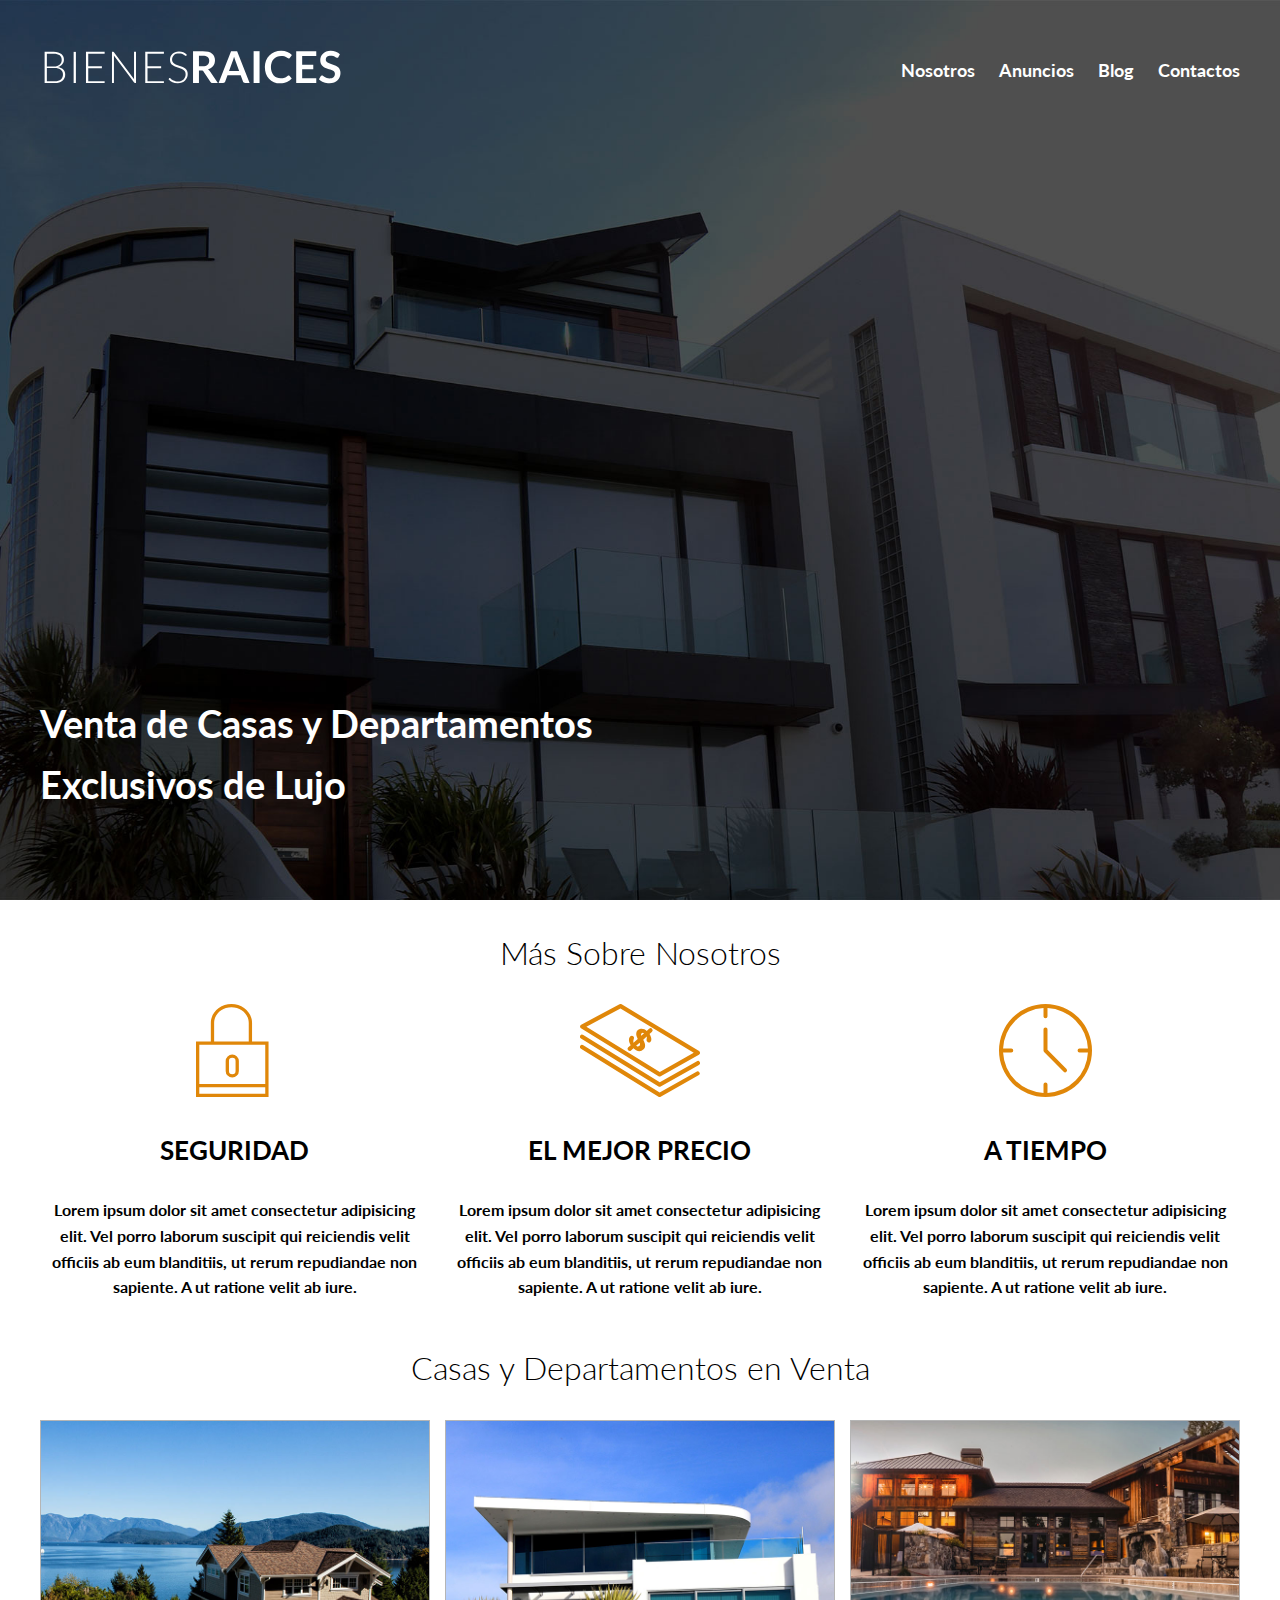
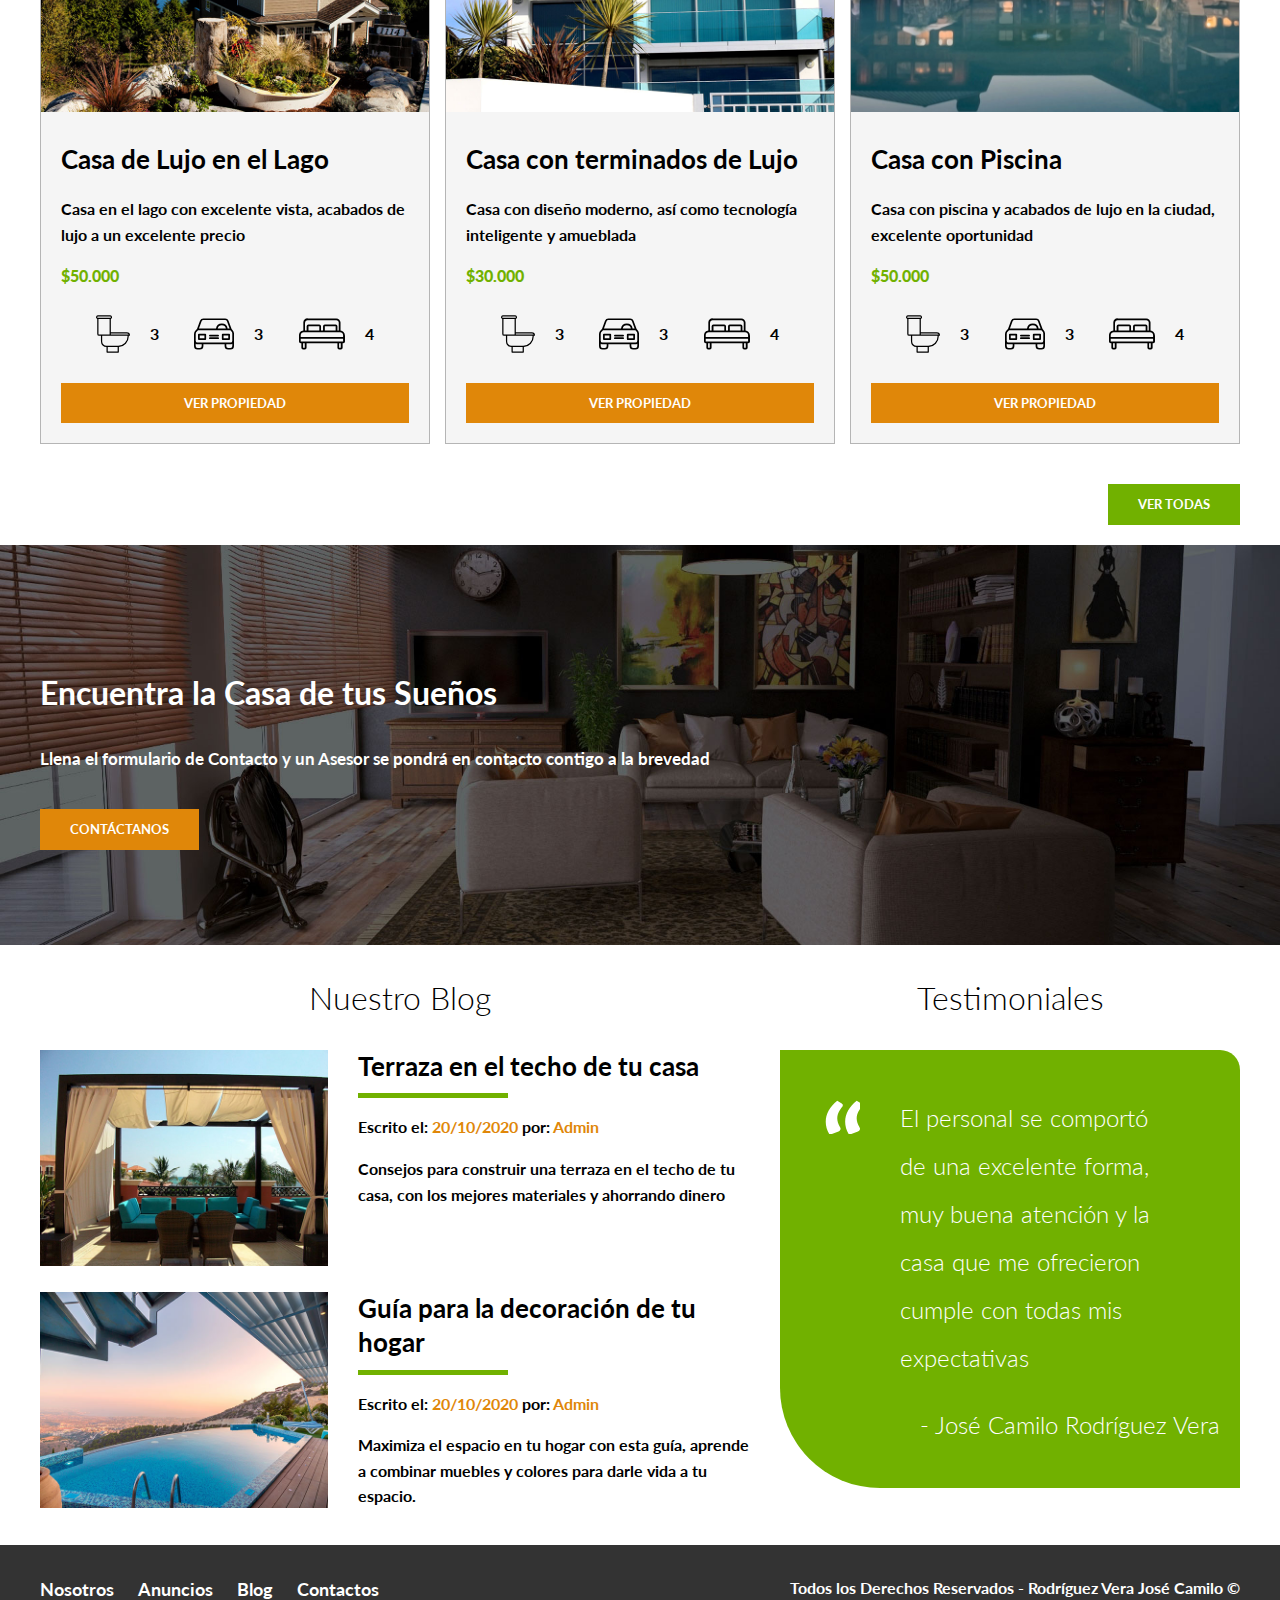
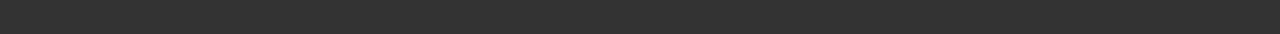
<file: index.html>
<!DOCTYPE html>
<html lang='es'>
<head>
    <meta charset='UTF-8'>
    <meta name='viewport' content='width=device-width, initial-scale=1.0'>
    <meta http-equiv='X-UA-Compatible' content='ie=edge'>
    <meta name='description' content=''>
    <title>Bienes Raices</title>
    <link href="https://fonts.googleapis.com/css2?family=Lato:wght@300;400;700;900&display=swap" rel="stylesheet">
    <link rel='stylesheet' href='./css/normalize.css'>
    <link rel='stylesheet' href='./css/styles.css'>
    <link rel='shortcut icon' href='' type='image/x-icon'>
</head>
<body>

    <header class="site-header inicio">
        <div class="contenedor contenido-header">
            <div class="barra">
                <a href="index.html"><img src="img/logo.svg" alt="Logotipo de Bienes Raices"></a>

                <nav class="navegacion">
                    <a href="nosotros.html">Nosotros</a>
                    <a href="anuncios.html">Anuncios</a>
                    <a href="blog.html">Blog</a>
                    <a href="contactos.html">Contactos</a>
                </nav>
            </div>
            <h1>Venta de Casas y Departamentos Exclusivos de Lujo</h1>
        </div>
    </header>

    <section class="contenedor seccion">
        <h2 class="fw-300 centrar-texto">Más Sobre Nosotros</h2>

        <div class="iconos-nosotros">
            <div class="iconos centrar-texto">
                <img src="img/icono1.svg" alt="Icono de Seguridad">
                <h3>Seguridad</h3>
                <p>Lorem ipsum dolor sit amet consectetur adipisicing elit. Vel porro laborum suscipit qui reiciendis velit officiis ab eum blanditiis, ut rerum repudiandae non sapiente. A ut ratione velit ab iure.</p>
            </div>

            <div class="iconos centrar-texto">
                <img src="img/icono2.svg" alt="Icono de Mejor Precio">
                <h3>El Mejor Precio</h3>
                <p>Lorem ipsum dolor sit amet consectetur adipisicing elit. Vel porro laborum suscipit qui reiciendis velit officiis ab eum blanditiis, ut rerum repudiandae non sapiente. A ut ratione velit ab iure.</p>
            </div>

            <div class="iconos centrar-texto">
                <img src="img/icono3.svg" alt="Icono de a Tiempo">
                <h3>A Tiempo</h3>
                <p>Lorem ipsum dolor sit amet consectetur adipisicing elit. Vel porro laborum suscipit qui reiciendis velit officiis ab eum blanditiis, ut rerum repudiandae non sapiente. A ut ratione velit ab iure.</p>
            </div>
        </div>
    </section>

    <main class="contenedor seccion">
        <h2 class="fw-300 centrar-texto">Casas y Departamentos en Venta</h2>

        <div class="contenedor-anuncio">
            <div class="anuncio">
                <img src="img/anuncio1.jpg" alt="Casa de Lujo en el Lago">
                <div class="contenido-anuncio">
                    <h3>Casa de Lujo en el Lago</h3>
                    <p>Casa en el lago con excelente vista, acabados de lujo a un excelente precio</p>
                    <p class="precio">$50.000</p>

                    <ul class="iconos-caraceristicas">
                        <li>
                            <img src="img/icono_wc.svg" alt="Icono de baño">
                            <p>3</p>
                        </li>
                        <li>
                            <img src="img/icono_estacionamiento.svg" alt="Icono de estacionamiento">
                            <p>3</p>
                        </li>
                        <li><img src="img/icono_dormitorio.svg" alt="Icono de dormitorio">
                            <p>4</p>
                        </li>
                    </ul>

                    <a href="#" class="boton boton-naranja btn-block">Ver Propiedad</a>
                </div>
            </div>

            <div class="anuncio">
                <img src="img/anuncio2.jpg" alt="Casa de Lujo">
                <div class="contenido-anuncio">
                    <h3>Casa con terminados de Lujo</h3>
                    <p>Casa con diseño moderno, así como tecnología inteligente y amueblada</p>
                    <p class="precio">$30.000</p>

                    <ul class="iconos-caraceristicas">
                        <li>
                            <img src="img/icono_wc.svg" alt="Icono de baño">
                            <p>3</p>
                        </li>
                        <li>
                            <img src="img/icono_estacionamiento.svg" alt="Icono de estacionamiento">
                            <p>3</p>
                        </li>
                        <li><img src="img/icono_dormitorio.svg" alt="Icono de dormitorio">
                            <p>4</p>
                        </li>
                    </ul>

                    <a href="#" class="boton boton-naranja btn-block">Ver Propiedad</a>
                </div>
            </div>

            <div class="anuncio">
                <img src="img/anuncio3.jpg" alt="Casa con Piscina">
                <div class="contenido-anuncio">
                    <h3>Casa con Piscina</h3>
                    <p>Casa con piscina y acabados de lujo en la ciudad, excelente oportunidad</p>
                    <p class="precio">$50.000</p>

                    <ul class="iconos-caraceristicas">
                        <li>
                            <img src="img/icono_wc.svg" alt="Icono de baño">
                            <p>3</p>
                        </li>
                        <li>
                            <img src="img/icono_estacionamiento.svg" alt="Icono de estacionamiento">
                            <p>3</p>
                        </li>
                        <li><img src="img/icono_dormitorio.svg" alt="Icono de dormitorio">
                            <p>4</p>
                        </li>
                    </ul>

                    <a href="#" class="boton boton-naranja btn-block">Ver Propiedad</a>
                </div>
            </div>
        </div>
        <div class="ver-todas">
            <a href="anuncios.html" class="boton boton-verde">Ver Todas</a>
        </div>
    </main>

    <section class="imagen-contacto">
        <div class="contenedor contenido-contacto">
            <h2>Encuentra la Casa de tus Sueños</h2>
            <p>Llena el formulario de Contacto y un Asesor se pondrá en contacto contigo a la brevedad</p>
            <a href="contactos.html" class="boton boton-naranja">Contáctanos</a>
        </div>
    </section>

    <div class="contenedor seccion-inferior">
        <section class="blog">
            <h2 class="fw-300 centrar-texto">Nuestro Blog</h2>

            <article class="texto-entrada">
                <div class="imagen-entrada">
                    <img src="img/blog1.jpg" alt="Imagen para un blog">
                </div>
                <div class="contenido-entrada">
                    <a href="entrada.html">
                        <h3>Terraza en el techo de tu casa</h3>
                    </a>
                    <p>Escrito el: <span>20/10/2020</span> por: <span>Admin</span></p>
                    <p>Consejos para construir una terraza en el techo de tu casa, con los mejores materiales y ahorrando dinero</p>
                </div>
            </article>

            <article class="texto-entrada">
                <div class="imagen-entrada">
                    <img src="img/blog2.jpg" alt="Imagen paa un blog">
                </div>
                <div class="contenido-entrada">
                    <a href="entrada.html">
                        <h3>Guía para la decoración de tu hogar</h3>
                    </a>
                    <p>Escrito el: <span>20/10/2020</span> por: <span>Admin</span></p>
                    <p>Maximiza el espacio en tu hogar con esta guía, aprende a combinar muebles y colores para darle vida a tu espacio.</p>
                </div>
            </article>
        </section>

        <section class="testimoniales">
            <h2 class="fw-300 centrar-texto">Testimoniales</h2>
                <div class="testimonial">
                    <blockquote>
                        El personal se comportó de una excelente forma, muy buena atención y la casa que me ofrecieron cumple con todas mis expectativas
                    </blockquote>
                    <p>- José Camilo Rodríguez Vera</p>
                </div>
        </section>
    </div>

    <footer class="site-footer">
        <div class="contenedor contenido-footer">
            <nav class="navegacion">
                <a href="nosotros.html">Nosotros</a>
                <a href="anuncios.html">Anuncios</a>
                <a href="blog.html">Blog</a>
                <a href="contactos.html">Contactos</a>
            </nav>
            <p class="copyright">Todos los Derechos Reservados  -  Rodríguez Vera José Camilo &copy;</p>
        </div>
    </footer>
</body>
</html>
</file>
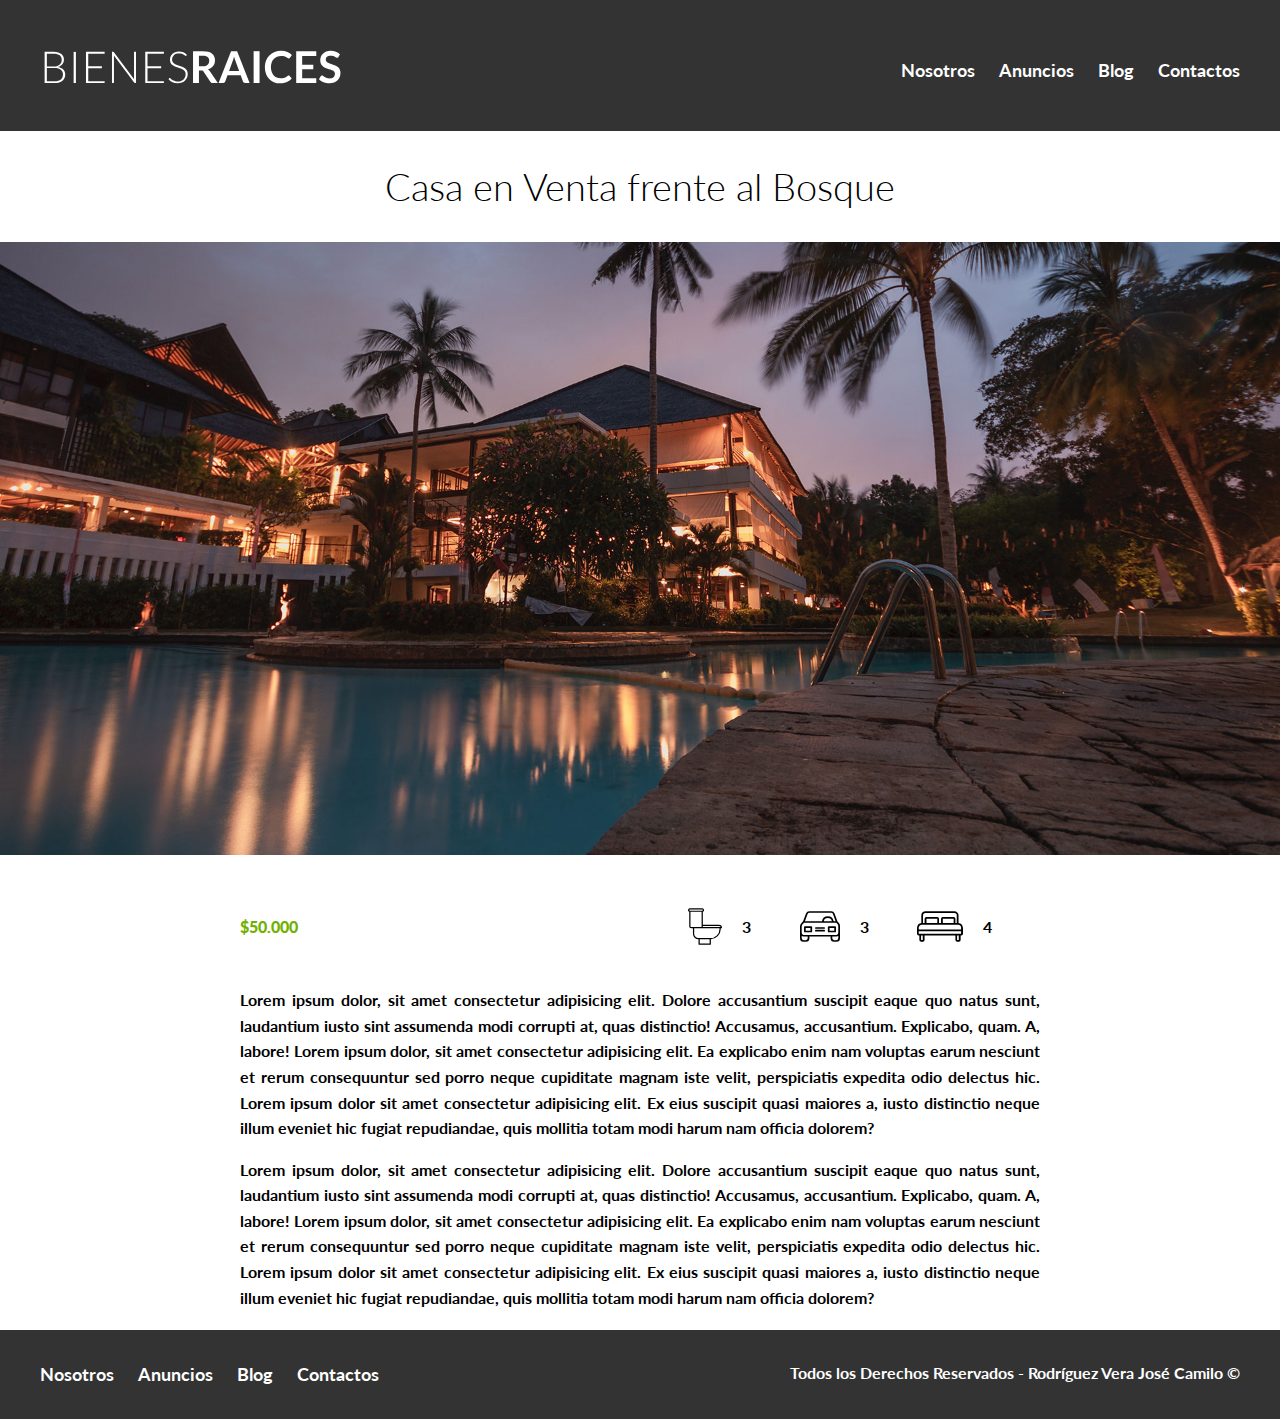
<file: anuncio.html>
<!DOCTYPE html>
<html lang='es'>
<head>
    <meta charset='UTF-8'>
    <meta name='viewport' content='width=device-width, initial-scale=1.0'>
    <meta http-equiv='X-UA-Compatible' content='ie=edge'>
    <meta name='description' content=''>
    <title>Bienes Raices</title>
    <link href="https://fonts.googleapis.com/css2?family=Lato:wght@300;400;700;900&display=swap" rel="stylesheet">
    <link rel='stylesheet' href='./css/normalize.css'>
    <link rel='stylesheet' href='./css/styles.css'>
    <link rel='shortcut icon' href='' type='image/x-icon'>
</head>
<body>

    <header class="site-header">
        <div class="contenedor contenido-header">
            <div class="barra">
                <a href="index.html"><img src="img/logo.svg" alt="Logotipo de Bienes Raices"></a>

                <nav class="navegacion">
                    <a href="nosotros.html">Nosotros</a>
                    <a href="anuncios.html">Anuncios</a>
                    <a href="blog.html">Blog</a>
                    <a href="contactos.html">Contactos</a>
                </nav>
            </div>

        </div>
    </header>

    <h1 class="fw-300 centrar-texto">Casa en Venta frente al Bosque</h1>
    <img src="img/destacada.jpg" alt="Imagen de anuncio">

    <main class="contenedor seccion contenido-centrado">
        <div class="resumen-producto">
            <p class="precio">$50.000</p>
            <ul class="iconos-caraceristicas">
                <li>
                    <img src="img/icono_wc.svg" alt="Icono de baño">
                    <p>3</p>
                </li>
                <li>
                    <img src="img/icono_estacionamiento.svg" alt="Icono de estacionamiento">
                    <p>3</p>
                </li>
                <li>
                    <img src="img/icono_dormitorio.svg" alt="Icono de dormitorio">
                    <p>4</p>
                </li>
            </ul>
        </div>
        <p>
            Lorem ipsum dolor, sit amet consectetur adipisicing elit. Dolore accusantium suscipit eaque quo natus sunt, laudantium iusto sint assumenda modi corrupti at, quas distinctio! Accusamus, accusantium. Explicabo, quam. A, labore! Lorem ipsum dolor, sit amet consectetur adipisicing elit. Ea explicabo enim nam voluptas earum nesciunt et rerum consequuntur sed porro neque cupiditate magnam iste velit, perspiciatis expedita odio delectus hic. Lorem ipsum dolor sit amet consectetur adipisicing elit. Ex eius suscipit quasi maiores a, iusto distinctio neque illum eveniet hic fugiat repudiandae, quis mollitia totam modi harum nam officia dolorem?
        </p>
        <p>
            Lorem ipsum dolor, sit amet consectetur adipisicing elit. Dolore accusantium suscipit eaque quo natus sunt, laudantium iusto sint assumenda modi corrupti at, quas distinctio! Accusamus, accusantium. Explicabo, quam. A, labore! Lorem ipsum dolor, sit amet consectetur adipisicing elit. Ea explicabo enim nam voluptas earum nesciunt et rerum consequuntur sed porro neque cupiditate magnam iste velit, perspiciatis expedita odio delectus hic. Lorem ipsum dolor sit amet consectetur adipisicing elit. Ex eius suscipit quasi maiores a, iusto distinctio neque illum eveniet hic fugiat repudiandae, quis mollitia totam modi harum nam officia dolorem?
        </p>
    </main>

    <footer class="site-footer">
        <div class="contenedor contenido-footer">
            <nav class="navegacion">
                <a href="nosotros.html">Nosotros</a>
                <a href="anuncios.html">Anuncios</a>
                <a href="blog.html">Blog</a>
                <a href="contactos.html">Contactos</a>
            </nav>
            <p class="copyright">Todos los Derechos Reservados  -  Rodríguez Vera José Camilo &copy;</p>
        </div>
    </footer>
</body>
</html>
</file>
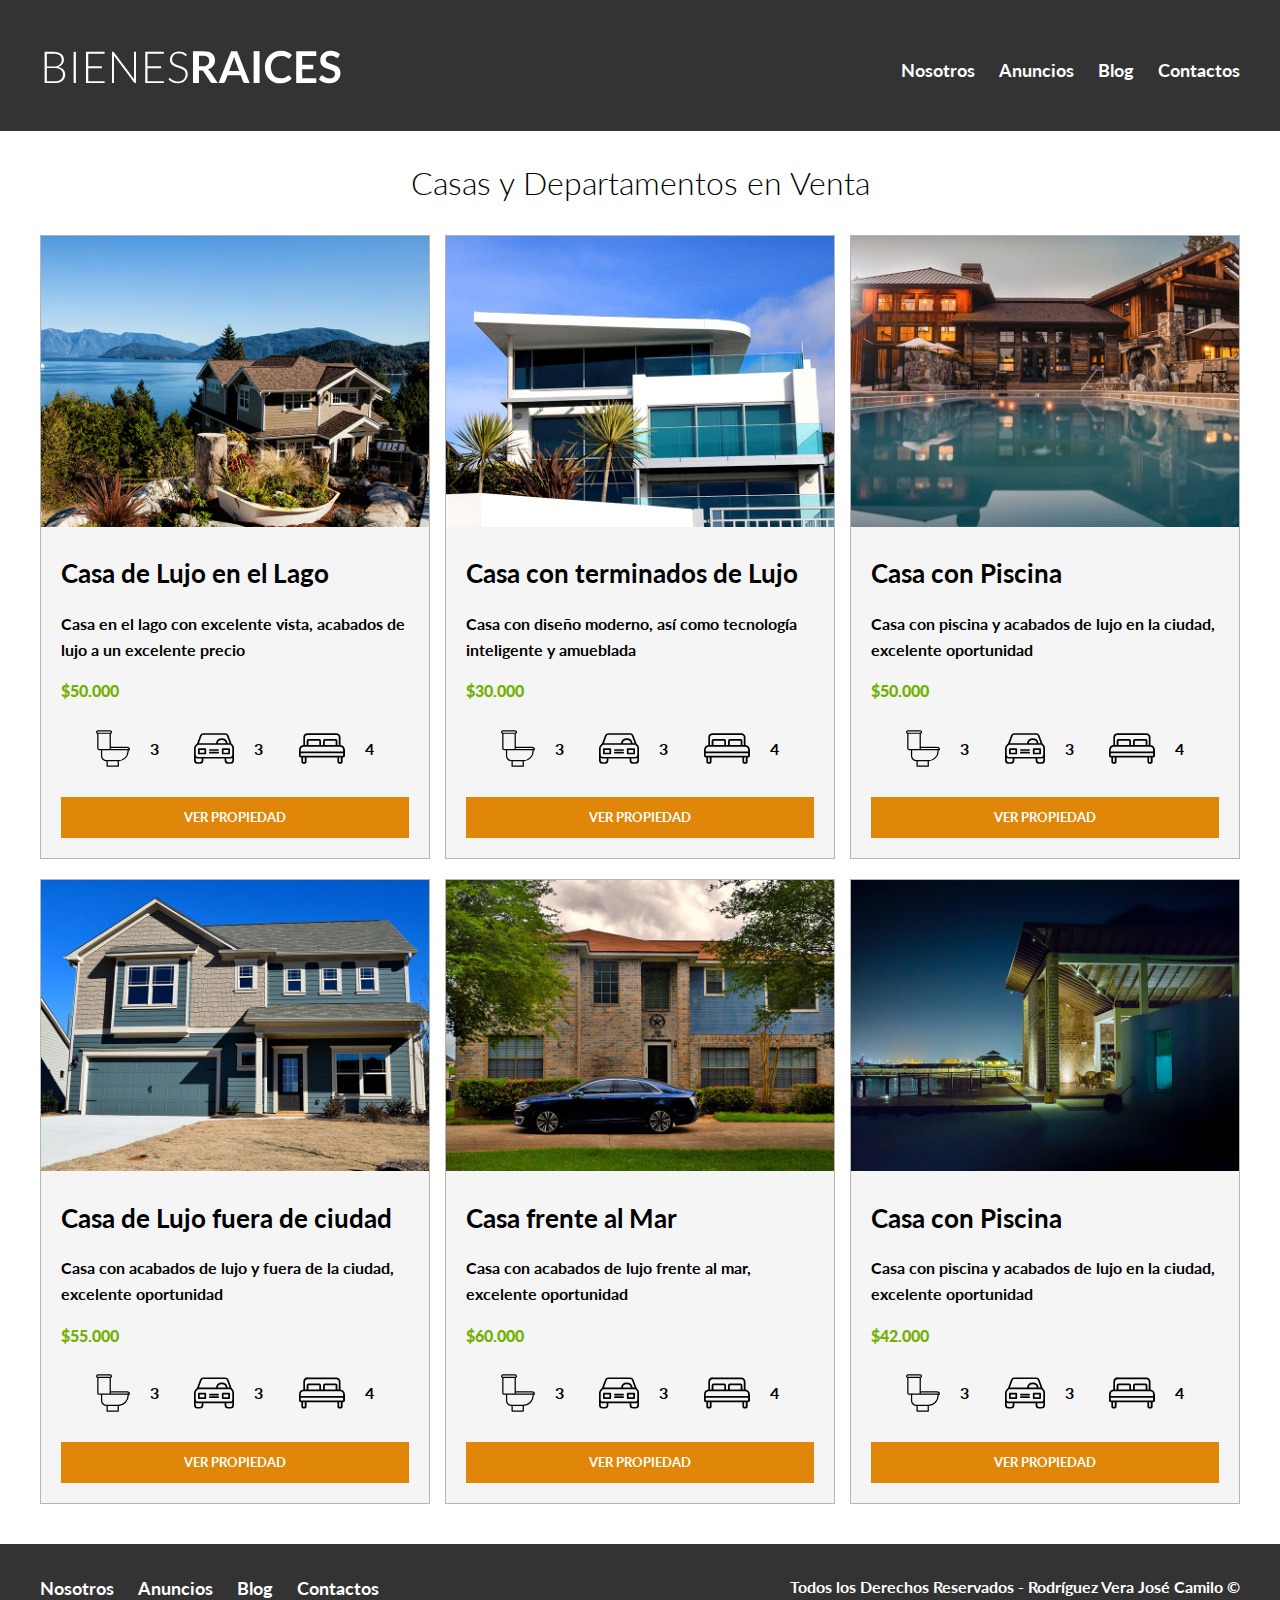
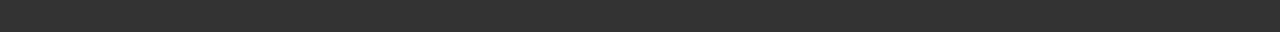
<file: anuncios.html>
<!DOCTYPE html>
<html lang='es'>
<head>
    <meta charset='UTF-8'>
    <meta name='viewport' content='width=device-width, initial-scale=1.0'>
    <meta http-equiv='X-UA-Compatible' content='ie=edge'>
    <meta name='description' content=''>
    <title>Bienes Raices</title>
    <link href="https://fonts.googleapis.com/css2?family=Lato:wght@300;400;700;900&display=swap" rel="stylesheet">
    <link rel='stylesheet' href='./css/normalize.css'>
    <link rel='stylesheet' href='./css/styles.css'>
    <link rel='shortcut icon' href='' type='image/x-icon'>
</head>
<body>

    <header class="site-header">
        <div class="contenedor contenido-header">
            <div class="barra">
                <a href="index.html"><img src="img/logo.svg" alt="Logotipo de Bienes Raices"></a>

                <nav class="navegacion">
                    <a href="nosotros.html">Nosotros</a>
                    <a href="anuncios.html">Anuncios</a>
                    <a href="blog.html">Blog</a>
                    <a href="contactos.html">Contactos</a>
                </nav>
            </div>

        </div>
    </header>

    <main class="contenedor seccion">
        <h2 class="fw-300 centrar-texto">Casas y Departamentos en Venta</h2>

        <div class="contenedor-anuncio">
            <div class="anuncio">
                <img src="img/anuncio1.jpg" alt="Casa de Lujo en el Lago">
                <div class="contenido-anuncio">
                    <h3>Casa de Lujo en el Lago</h3>
                    <p>Casa en el lago con excelente vista, acabados de lujo a un excelente precio</p>
                    <p class="precio">$50.000</p>

                    <ul class="iconos-caraceristicas">
                        <li>
                            <img src="img/icono_wc.svg" alt="Icono de baño">
                            <p>3</p>
                        </li>
                        <li>
                            <img src="img/icono_estacionamiento.svg" alt="Icono de estacionamiento">
                            <p>3</p>
                        </li>
                        <li><img src="img/icono_dormitorio.svg" alt="Icono de dormitorio">
                            <p>4</p>
                        </li>
                    </ul>

                    <a href="anuncio.html" class="boton boton-naranja btn-block">Ver Propiedad</a>
                </div>
            </div>

            <div class="anuncio">
                <img src="img/anuncio2.jpg" alt="Casa de Lujo">
                <div class="contenido-anuncio">
                    <h3>Casa con terminados de Lujo</h3>
                    <p>Casa con diseño moderno, así como tecnología inteligente y amueblada</p>
                    <p class="precio">$30.000</p>

                    <ul class="iconos-caraceristicas">
                        <li>
                            <img src="img/icono_wc.svg" alt="Icono de baño">
                            <p>3</p>
                        </li>
                        <li>
                            <img src="img/icono_estacionamiento.svg" alt="Icono de estacionamiento">
                            <p>3</p>
                        </li>
                        <li><img src="img/icono_dormitorio.svg" alt="Icono de dormitorio">
                            <p>4</p>
                        </li>
                    </ul>

                    <a href="anuncio.html" class="boton boton-naranja btn-block">Ver Propiedad</a>
                </div>
            </div>

            <div class="anuncio">
                <img src="img/anuncio3.jpg" alt="Casa con Piscina">
                <div class="contenido-anuncio">
                    <h3>Casa con Piscina</h3>
                    <p>Casa con piscina y acabados de lujo en la ciudad, excelente oportunidad</p>
                    <p class="precio">$50.000</p>

                    <ul class="iconos-caraceristicas">
                        <li>
                            <img src="img/icono_wc.svg" alt="Icono de baño">
                            <p>3</p>
                        </li>
                        <li>
                            <img src="img/icono_estacionamiento.svg" alt="Icono de estacionamiento">
                            <p>3</p>
                        </li>
                        <li><img src="img/icono_dormitorio.svg" alt="Icono de dormitorio">
                            <p>4</p>
                        </li>
                    </ul>

                    <a href="anuncio.html" class="boton boton-naranja btn-block">Ver Propiedad</a>
                </div>
            </div>

            <div class="anuncio">
                <img src="img/anuncio4.jpg" alt="Casa de Lujo">
                <div class="contenido-anuncio">
                    <h3>Casa de Lujo fuera de ciudad</h3>
                    <p>Casa con acabados de lujo y fuera de la ciudad, excelente oportunidad</p>
                    <p class="precio">$55.000</p>

                    <ul class="iconos-caraceristicas">
                        <li>
                            <img src="img/icono_wc.svg" alt="Icono de baño">
                            <p>3</p>
                        </li>
                        <li>
                            <img src="img/icono_estacionamiento.svg" alt="Icono de estacionamiento">
                            <p>3</p>
                        </li>
                        <li><img src="img/icono_dormitorio.svg" alt="Icono de dormitorio">
                            <p>4</p>
                        </li>
                    </ul>

                    <a href="anuncio.html" class="boton boton-naranja btn-block">Ver Propiedad</a>
                </div>
            </div>

            <div class="anuncio">
                <img src="img/anuncio5.jpg" alt="Casa frente al mar">
                <div class="contenido-anuncio">
                    <h3>Casa frente al Mar</h3>
                    <p>Casa con acabados de lujo frente al mar, excelente oportunidad</p>
                    <p class="precio">$60.000</p>

                    <ul class="iconos-caraceristicas">
                        <li>
                            <img src="img/icono_wc.svg" alt="Icono de baño">
                            <p>3</p>
                        </li>
                        <li>
                            <img src="img/icono_estacionamiento.svg" alt="Icono de estacionamiento">
                            <p>3</p>
                        </li>
                        <li><img src="img/icono_dormitorio.svg" alt="Icono de dormitorio">
                            <p>4</p>
                        </li>
                    </ul>

                    <a href="anuncio.html" class="boton boton-naranja btn-block">Ver Propiedad</a>
                </div>
            </div>

            <div class="anuncio">
                <img src="img/anuncio6.jpg" alt="Casa con Piscina">
                <div class="contenido-anuncio">
                    <h3>Casa con Piscina</h3>
                    <p>Casa con piscina y acabados de lujo en la ciudad, excelente oportunidad</p>
                    <p class="precio">$42.000</p>

                    <ul class="iconos-caraceristicas">
                        <li>
                            <img src="img/icono_wc.svg" alt="Icono de baño">
                            <p>3</p>
                        </li>
                        <li>
                            <img src="img/icono_estacionamiento.svg" alt="Icono de estacionamiento">
                            <p>3</p>
                        </li>
                        <li><img src="img/icono_dormitorio.svg" alt="Icono de dormitorio">
                            <p>4</p>
                        </li>
                    </ul>

                    <a href="anuncio.html" class="boton boton-naranja btn-block">Ver Propiedad</a>
                </div>
            </div>
        </div>
    </main>

    <footer class="site-footer">
        <div class="contenedor contenido-footer">
            <nav class="navegacion">
                <a href="nosotros.html">Nosotros</a>
                <a href="anuncios.html">Anuncios</a>
                <a href="blog.html">Blog</a>
                <a href="contactos.html">Contactos</a>
            </nav>
            <p class="copyright">Todos los Derechos Reservados  -  Rodríguez Vera José Camilo &copy;</p>
        </div>
    </footer>
</body>
</html>
</file>
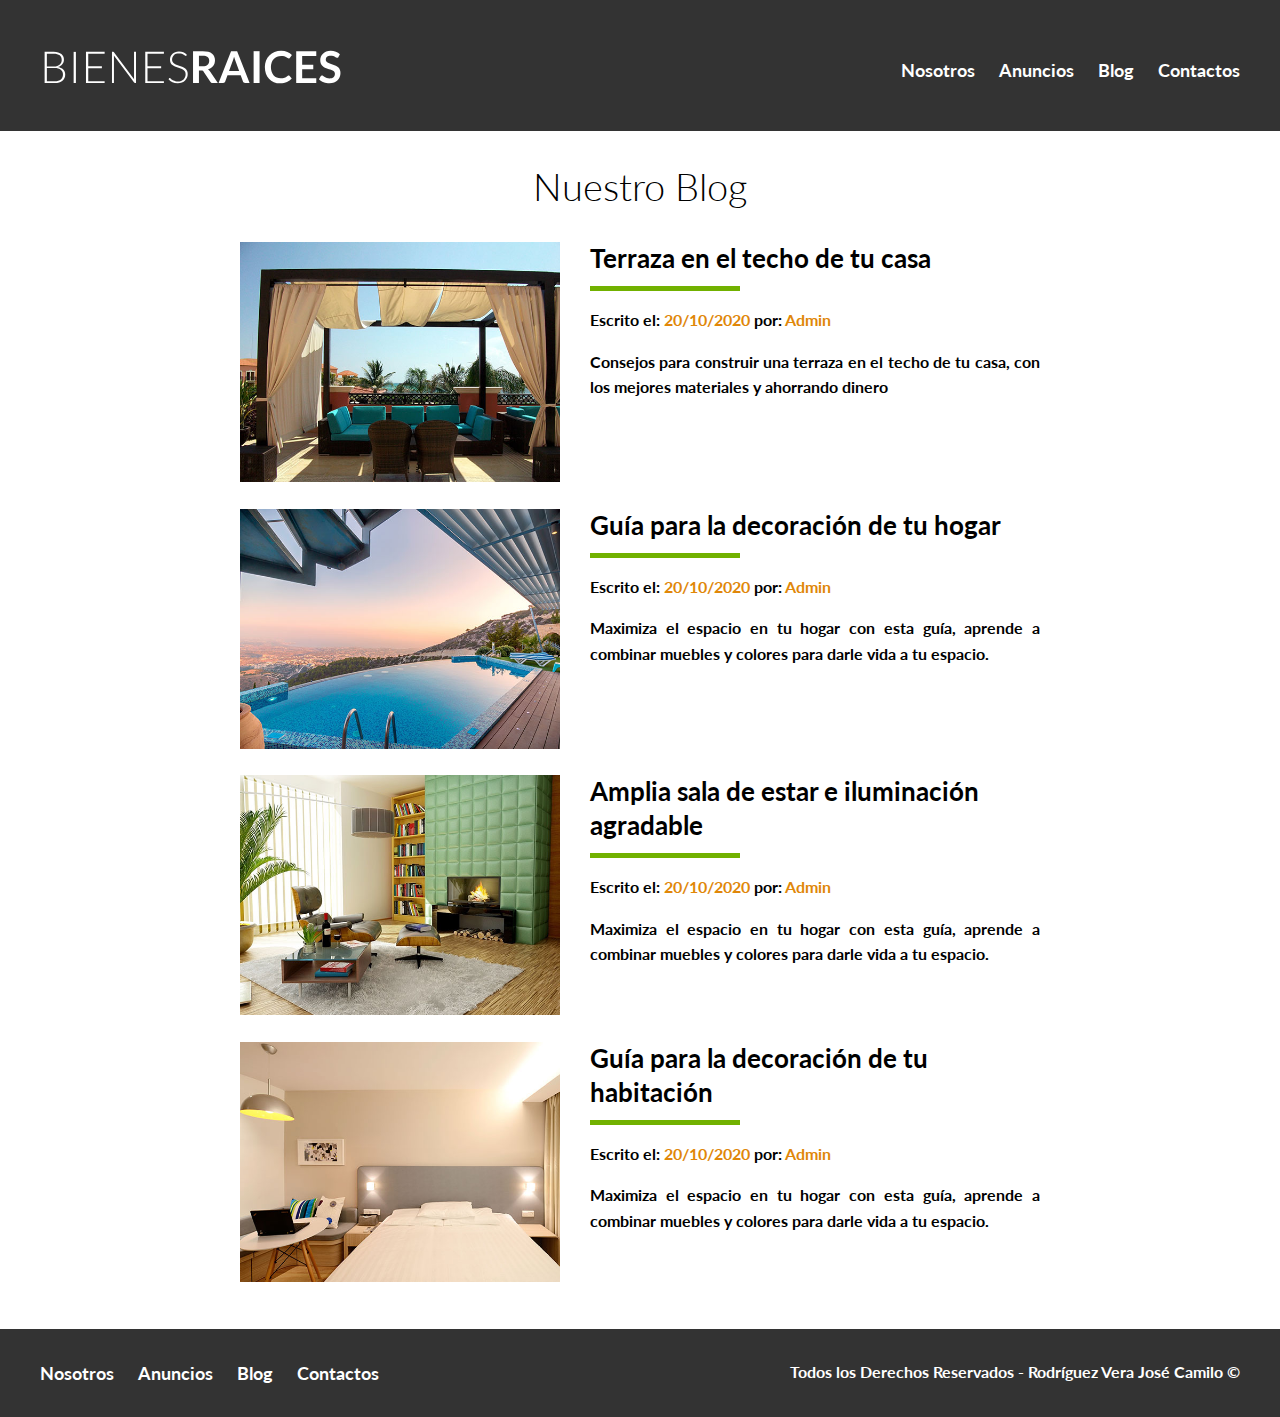
<file: blog.html>
<!DOCTYPE html>
<html lang='es'>
<head>
    <meta charset='UTF-8'>
    <meta name='viewport' content='width=device-width, initial-scale=1.0'>
    <meta http-equiv='X-UA-Compatible' content='ie=edge'>
    <meta name='description' content=''>
    <title>Bienes Raices</title>
    <link href="https://fonts.googleapis.com/css2?family=Lato:wght@300;400;700;900&display=swap" rel="stylesheet">
    <link rel='stylesheet' href='./css/normalize.css'>
    <link rel='stylesheet' href='./css/styles.css'>
    <link rel='shortcut icon' href='' type='image/x-icon'>
</head>
<body>

    <header class="site-header">
        <div class="contenedor contenido-header">
            <div class="barra">
                <a href="index.html"><img src="img/logo.svg" alt="Logotipo de Bienes Raices"></a>

                <nav class="navegacion">
                    <a href="nosotros.html">Nosotros</a>
                    <a href="anuncios.html">Anuncios</a>
                    <a href="blog.html">Blog</a>
                    <a href="contactos.html">Contactos</a>
                </nav>
            </div>

        </div>
    </header>

    <main class="contenedor seccion contenido-centrado">
        <h1 class="fw-300 centrar-texto">Nuestro Blog</h1>

        <article class="texto-entrada">
            <div class="imagen-entrada">
                <img src="img/blog1.jpg" alt="Imagen para un blog">
            </div>
            <div class="contenido-entrada">
                <a href="entrada.html">
                    <h3>Terraza en el techo de tu casa</h3>
                </a>
                <p>Escrito el: <span>20/10/2020</span> por: <span>Admin</span></p>
                <p>Consejos para construir una terraza en el techo de tu casa, con los mejores materiales y ahorrando dinero</p>
            </div>
        </article>

        <article class="texto-entrada">
            <div class="imagen-entrada">
                <img src="img/blog2.jpg" alt="Imagen paa un blog">
            </div>
            <div class="contenido-entrada">
                <a href="entrada.html">
                    <h3>Guía para la decoración de tu hogar</h3>
                </a>
                <p>Escrito el: <span>20/10/2020</span> por: <span>Admin</span></p>
                <p>Maximiza el espacio en tu hogar con esta guía, aprende a combinar muebles y colores para darle vida a tu espacio.</p>
            </div>
        </article>

        <article class="texto-entrada">
            <div class="imagen-entrada">
                <img src="img/blog3.jpg" alt="Imagen paa un blog">
            </div>
            <div class="contenido-entrada">
                <a href="#">
                    <h3>Amplia sala de estar e iluminación agradable</h3>
                </a>
                <p>Escrito el: <span>20/10/2020</span> por: <span>Admin</span></p>
                <p>Maximiza el espacio en tu hogar con esta guía, aprende a combinar muebles y colores para darle vida a tu espacio.</p>
            </div>
        </article>

        <article class="texto-entrada">
            <div class="imagen-entrada">
                <img src="img/blog4.jpg" alt="Imagen paa un blog">
            </div>
            <div class="contenido-entrada">
                <a href="#">
                    <h3>Guía para la decoración de tu habitación</h3>
                </a>
                <p>Escrito el: <span>20/10/2020</span> por: <span>Admin</span></p>
                <p>Maximiza el espacio en tu hogar con esta guía, aprende a combinar muebles y colores para darle vida a tu espacio.</p>
            </div>
        </article>

    </main>

    <footer class="site-footer">
        <div class="contenedor contenido-footer">
            <nav class="navegacion">
                <a href="nosotros.html">Nosotros</a>
                <a href="anuncios.html">Anuncios</a>
                <a href="blog.html">Blog</a>
                <a href="contactos.html">Contactos</a>
            </nav>
            <p class="copyright">Todos los Derechos Reservados  -  Rodríguez Vera José Camilo &copy;</p>
        </div>
    </footer>
</body>
</html>
</file>
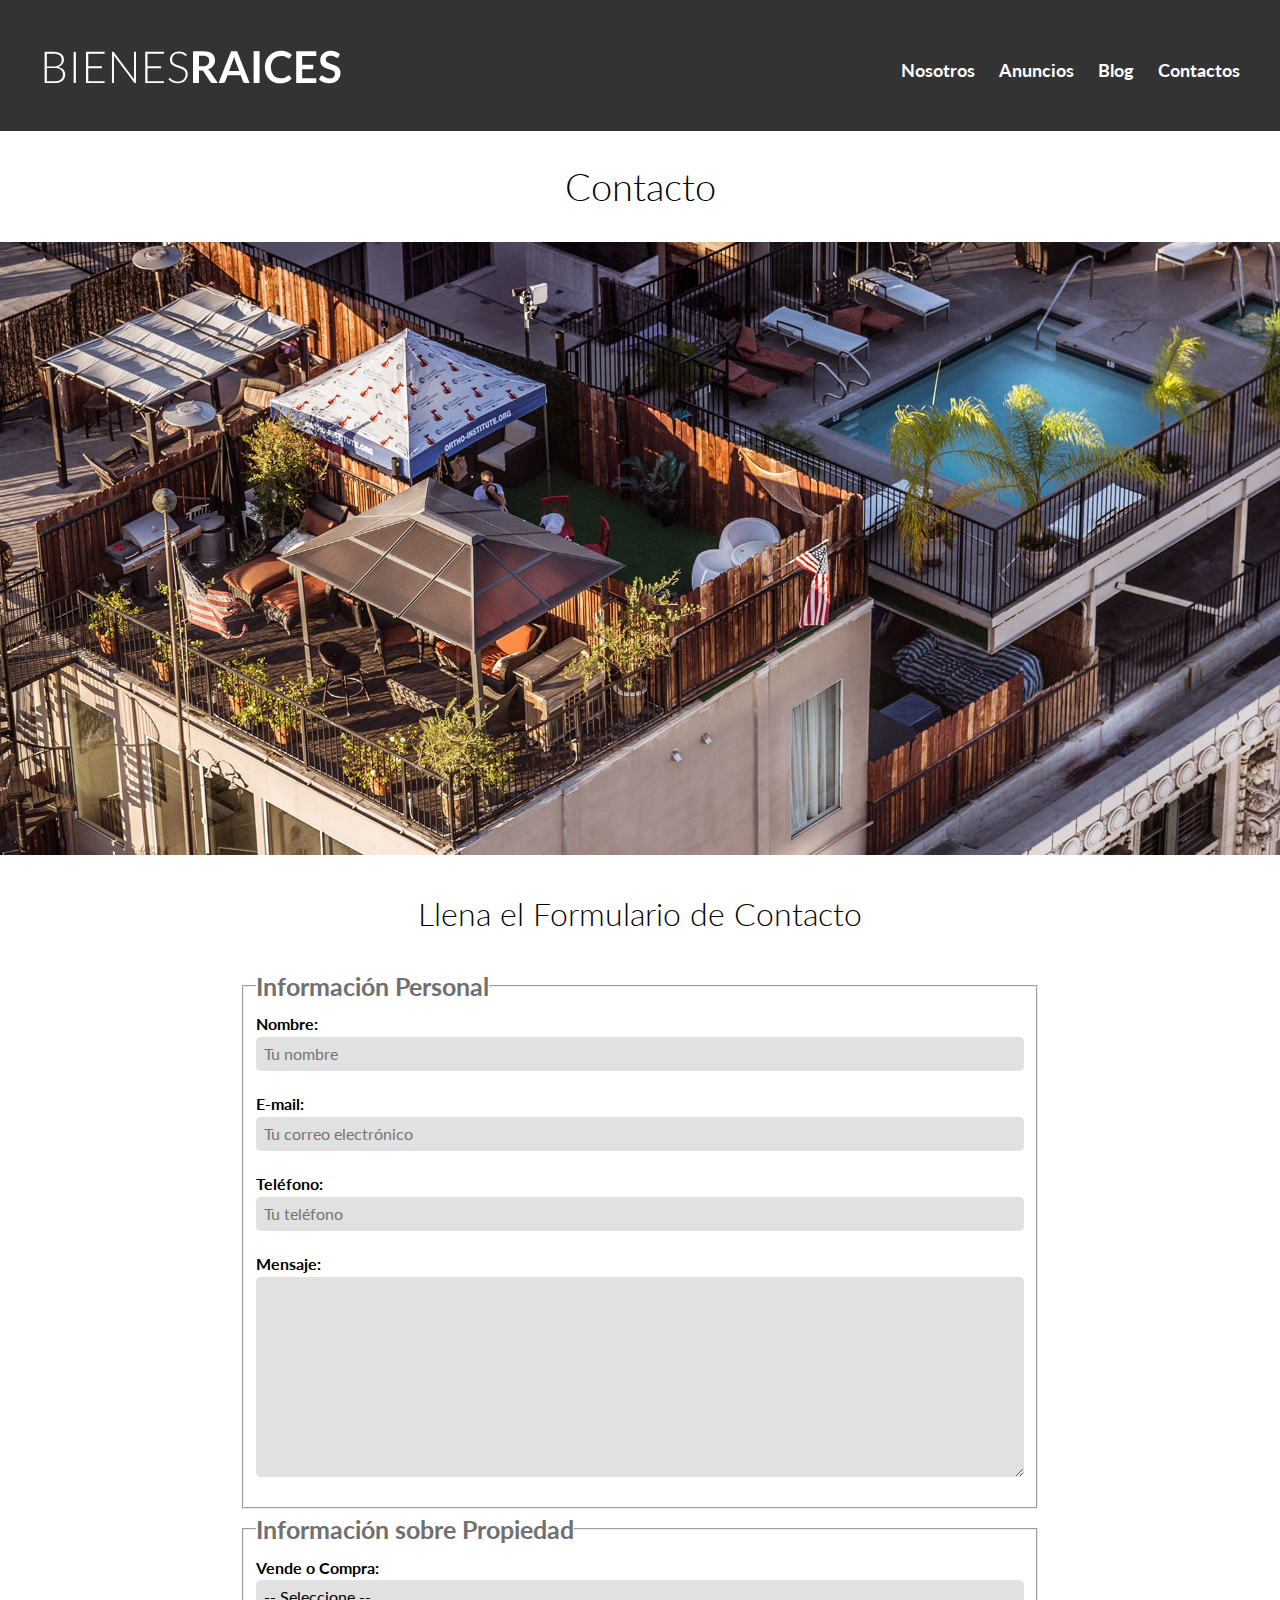
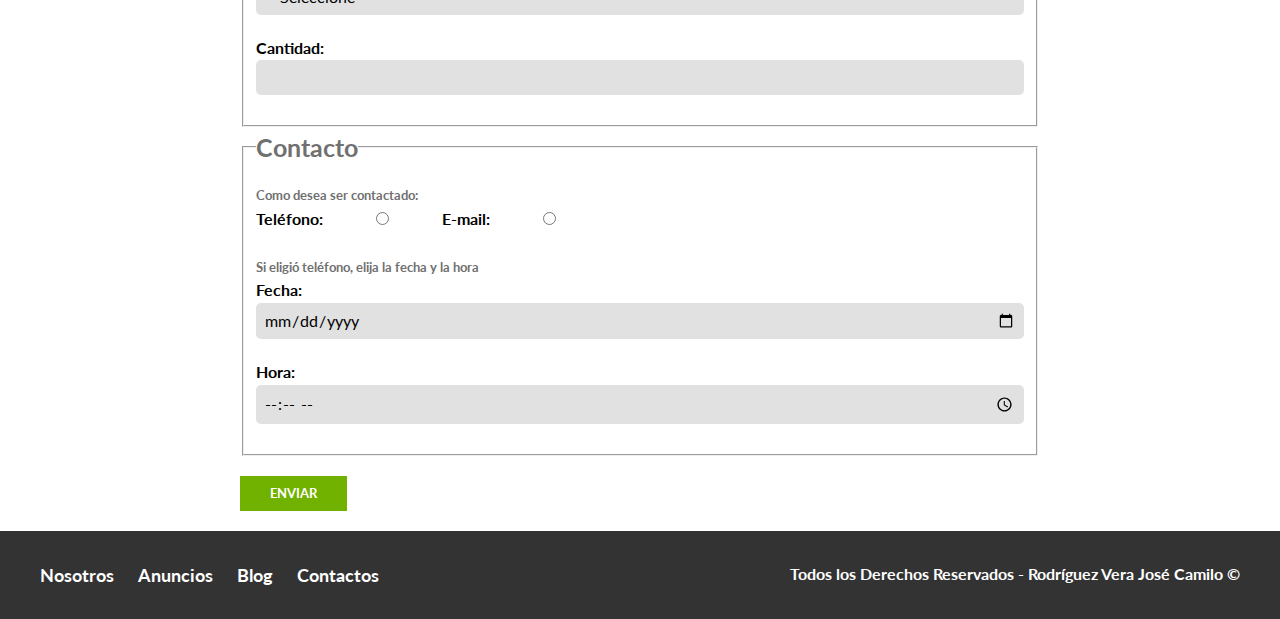
<file: contactos.html>
<!DOCTYPE html>
<html lang='es'>
<head>
    <meta charset='UTF-8'>
    <meta name='viewport' content='width=device-width, initial-scale=1.0'>
    <meta http-equiv='X-UA-Compatible' content='ie=edge'>
    <meta name='description' content=''>
    <title>Bienes Raices</title>
    <link href="https://fonts.googleapis.com/css2?family=Lato:wght@300;400;700;900&display=swap" rel="stylesheet">
    <link rel='stylesheet' href='./css/normalize.css'>
    <link rel='stylesheet' href='./css/styles.css'>
    <link rel='shortcut icon' href='' type='image/x-icon'>
</head>
<body>

    <header class="site-header">
        <div class="contenedor contenido-header">
            <div class="barra">
                <a href="index.html"><img src="img/logo.svg" alt="Logotipo de Bienes Raices"></a>

                <nav class="navegacion">
                    <a href="nosotros.html">Nosotros</a>
                    <a href="anuncios.html">Anuncios</a>
                    <a href="blog.html">Blog</a>
                    <a href="contactos.html">Contactos</a>
                </nav>
            </div>

        </div>
    </header>

    <h1 class="fw-300 centrar-texto">Contacto</h1>
    <img src="img/destacada3.jpg" alt="Imagen Contacto">

    <main class="contenedor seccion contenido-centrado">
        <h2 class="fw-300 centrar-texto">Llena el Formulario de Contacto</h2>

        <form class="forma-contacto">
            <fieldset>
                <legend>Información Personal</legend>
                <label for="nombre">Nombre:</label>
                <input type="text" id="nombre" placeholder="Tu nombre">

                <label for="email">E-mail:</label>
                <input type="email" id="email" placeholder="Tu correo electrónico">

                <label for="telefono">Teléfono:</label>
                <input type="tel" id="telefono" placeholder="Tu teléfono">

                <label for="mensaje">Mensaje:</label>
                <textarea id="mensaje"></textarea>
            </fieldset>

            <fieldset>
                <legend>Información sobre Propiedad</legend>
                <label for="opciones">Vende o Compra:</label>
                <select id="opciones">
                    <option value="" disabled selected>-- Seleccione --</option>
                    <option value="compra">Compra</option>
                    <option value="vende">Vende</option>
                </select>

                <label for="cantidad">Cantidad:</label>
                <input type="number" id="cantidad">
            </fieldset>

            <fieldset>
                <legend>Contacto</legend>
                <p>Como desea ser contactado:</p>
                <div class="radio-contacto">
                    <label for="phone">Teléfono:</label>
                    <input type="radio" name="contacto" id="phone" value="phone">

                    <label for="correo">E-mail:</label>
                    <input type="radio" name="contacto" id="correo" value="correo">
                </div>

                <p>Si eligió teléfono, elija la fecha y la hora</p>
                <label for="fecha">Fecha:</label>
                <input type="date" id="fecha">

                <label for="hora">Hora:</label>
                <input type="time" id="hora">
            </fieldset>

            <input type="submit" value="Enviar" class="boton boton-verde">
        </form>


    </main>

    <footer class="site-footer">
        <div class="contenedor contenido-footer">
            <nav class="navegacion">
                <a href="nosotros.html">Nosotros</a>
                <a href="anuncios.html">Anuncios</a>
                <a href="blog.html">Blog</a>
                <a href="contactos.html">Contactos</a>
            </nav>
            <p class="copyright">Todos los Derechos Reservados  -  Rodríguez Vera José Camilo &copy;</p>
        </div>
    </footer>
</body>
</html>
</file>
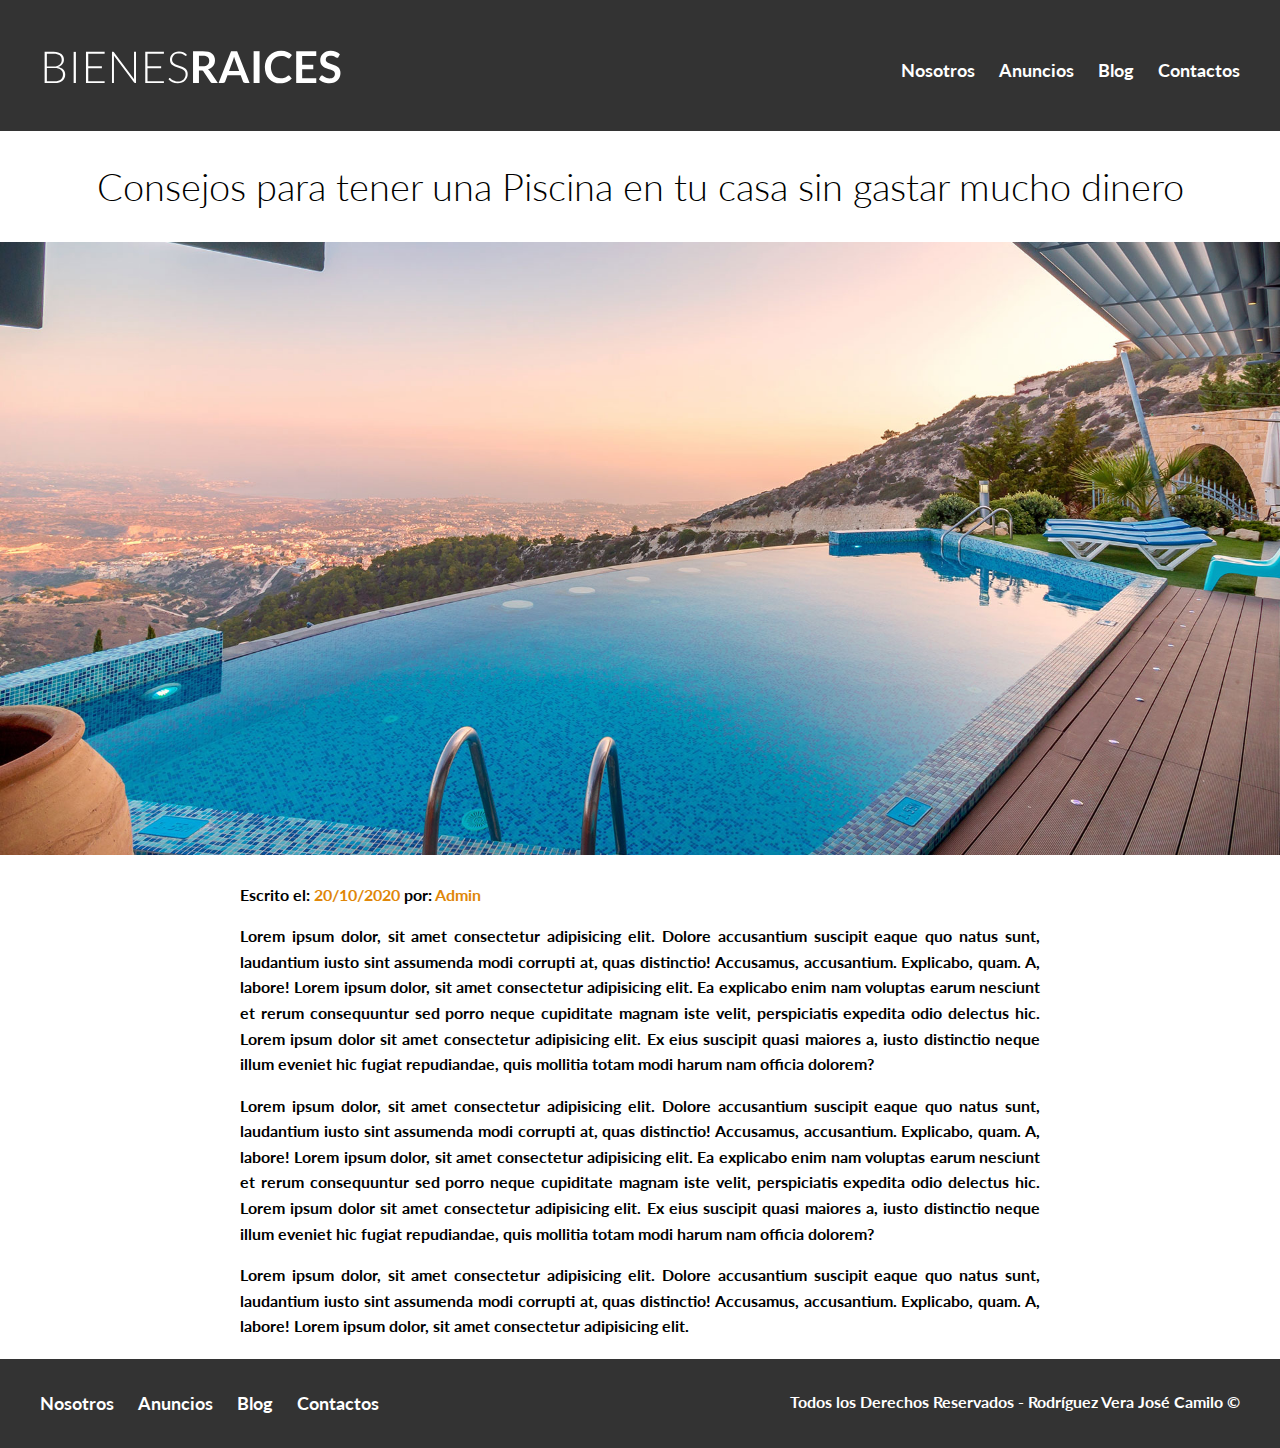
<file: entrada.html>
<!DOCTYPE html>
<html lang='es'>
<head>
    <meta charset='UTF-8'>
    <meta name='viewport' content='width=device-width, initial-scale=1.0'>
    <meta http-equiv='X-UA-Compatible' content='ie=edge'>
    <meta name='description' content=''>
    <title>Bienes Raices</title>
    <link href="https://fonts.googleapis.com/css2?family=Lato:wght@300;400;700;900&display=swap" rel="stylesheet">
    <link rel='stylesheet' href='./css/normalize.css'>
    <link rel='stylesheet' href='./css/styles.css'>
    <link rel='shortcut icon' href='' type='image/x-icon'>
</head>
<body>

    <header class="site-header">
        <div class="contenedor contenido-header">
            <div class="barra">
                <a href="index.html"><img src="img/logo.svg" alt="Logotipo de Bienes Raices"></a>

                <nav class="navegacion">
                    <a href="nosotros.html">Nosotros</a>
                    <a href="anuncios.html">Anuncios</a>
                    <a href="blog.html">Blog</a>
                    <a href="contactos.html">Contactos</a>
                </nav>
            </div>

        </div>
    </header>

    <h1 class="fw-300 centrar-texto">Consejos para tener una Piscina en tu casa sin gastar mucho dinero</h1>
    <img src="img/destacada2.jpg" alt="Imagen Principal">

    <main class="contenedor seccion contenido-centrado contenido-entrada">
        <p>Escrito el: <span>20/10/2020</span> por: <span>Admin</span></p>
        <p>
            Lorem ipsum dolor, sit amet consectetur adipisicing elit. Dolore accusantium suscipit eaque quo natus sunt, laudantium iusto sint assumenda modi corrupti at, quas distinctio! Accusamus, accusantium. Explicabo, quam. A, labore! Lorem ipsum dolor, sit amet consectetur adipisicing elit. Ea explicabo enim nam voluptas earum nesciunt et rerum consequuntur sed porro neque cupiditate magnam iste velit, perspiciatis expedita odio delectus hic. Lorem ipsum dolor sit amet consectetur adipisicing elit. Ex eius suscipit quasi maiores a, iusto distinctio neque illum eveniet hic fugiat repudiandae, quis mollitia totam modi harum nam officia dolorem?
        </p>
        <p>
            Lorem ipsum dolor, sit amet consectetur adipisicing elit. Dolore accusantium suscipit eaque quo natus sunt, laudantium iusto sint assumenda modi corrupti at, quas distinctio! Accusamus, accusantium. Explicabo, quam. A, labore! Lorem ipsum dolor, sit amet consectetur adipisicing elit. Ea explicabo enim nam voluptas earum nesciunt et rerum consequuntur sed porro neque cupiditate magnam iste velit, perspiciatis expedita odio delectus hic. Lorem ipsum dolor sit amet consectetur adipisicing elit. Ex eius suscipit quasi maiores a, iusto distinctio neque illum eveniet hic fugiat repudiandae, quis mollitia totam modi harum nam officia dolorem?
        </p>
        <p>
            Lorem ipsum dolor, sit amet consectetur adipisicing elit. Dolore accusantium suscipit eaque quo natus sunt, laudantium iusto sint assumenda modi corrupti at, quas distinctio! Accusamus, accusantium. Explicabo, quam. A, labore! Lorem ipsum dolor, sit amet consectetur adipisicing elit.
        </p>
    </main>

    <footer class="site-footer">
        <div class="contenedor contenido-footer">
            <nav class="navegacion">
                <a href="nosotros.html">Nosotros</a>
                <a href="anuncios.html">Anuncios</a>
                <a href="blog.html">Blog</a>
                <a href="contactos.html">Contactos</a>
            </nav>
            <p class="copyright">Todos los Derechos Reservados  -  Rodríguez Vera José Camilo &copy;</p>
        </div>
    </footer>
</body>
</html>
</file>
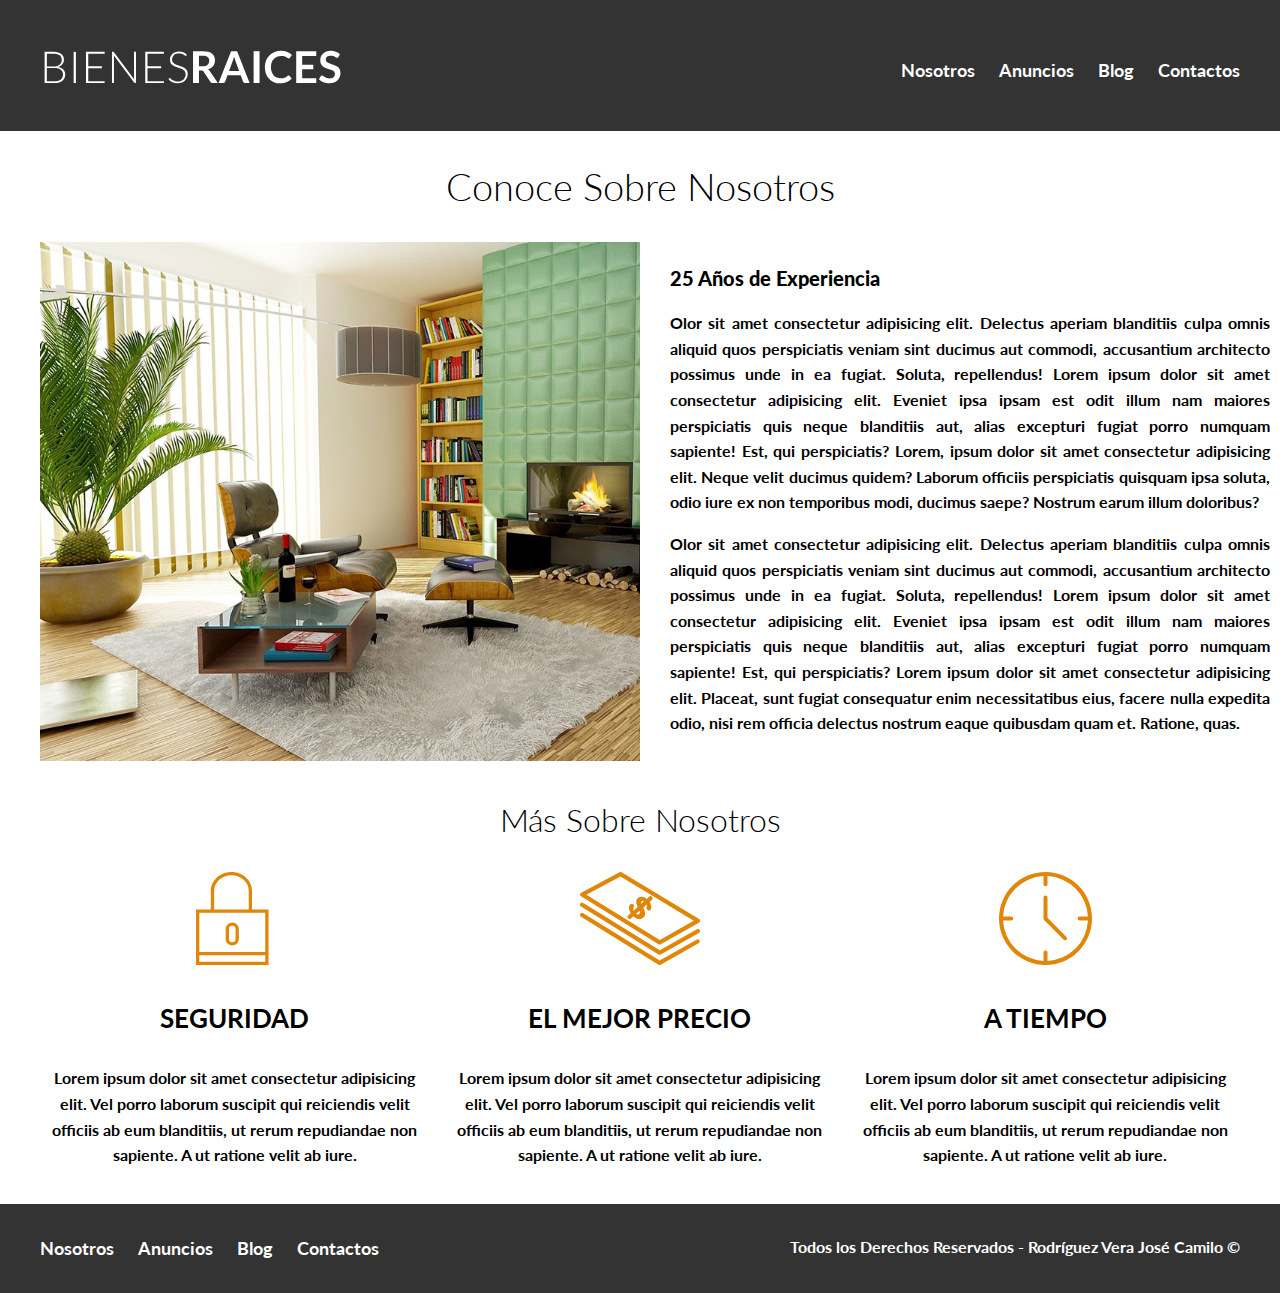
<file: nosotros.html>
<!DOCTYPE html>
<html lang='es'>
<head>
    <meta charset='UTF-8'>
    <meta name='viewport' content='width=device-width, initial-scale=1.0'>
    <meta http-equiv='X-UA-Compatible' content='ie=edge'>
    <meta name='description' content=''>
    <title>Bienes Raices</title>
    <link href="https://fonts.googleapis.com/css2?family=Lato:wght@300;400;700;900&display=swap" rel="stylesheet">
    <link rel='stylesheet' href='./css/normalize.css'>
    <link rel='stylesheet' href='./css/styles.css'>
    <link rel='shortcut icon' href='' type='image/x-icon'>
</head>
<body>

    <header class="site-header">
        <div class="contenedor contenido-header">
            <div class="barra">
                <a href="index.html"><img src="img/logo.svg" alt="Logotipo de Bienes Raices"></a>

                <nav class="navegacion">
                    <a href="nosotros.html">Nosotros</a>
                    <a href="anuncios.html">Anuncios</a>
                    <a href="blog.html">Blog</a>
                    <a href="contactos.html">Contactos</a>
                </nav>
            </div>

        </div>
    </header>

    <main class="contenedor">
        <h1 class="fw-300 centrar-texto">Conoce Sobre Nosotros</h1>

        <div class="contenedor-nosotros">
            <div class="imagen-nosotros">
                <img src="./img/nosotros.jpg" alt="Imagen de quienes somos">
            </div>
            <div class="texto-nosotros">
                <blockquote>25 Años de Experiencia</blockquote>
                <p>Olor sit amet consectetur adipisicing elit. Delectus aperiam blanditiis culpa omnis aliquid quos perspiciatis veniam sint ducimus aut commodi, accusantium architecto possimus unde in ea fugiat. Soluta, repellendus! Lorem ipsum dolor sit amet consectetur adipisicing elit. Eveniet ipsa ipsam est odit illum nam maiores perspiciatis quis neque blanditiis aut, alias excepturi fugiat porro numquam sapiente! Est, qui perspiciatis? Lorem, ipsum dolor sit amet consectetur adipisicing elit. Neque velit ducimus quidem? Laborum officiis perspiciatis quisquam ipsa soluta, odio iure ex non temporibus modi, ducimus saepe? Nostrum earum illum doloribus? </p>

                <p>Olor sit amet consectetur adipisicing elit. Delectus aperiam blanditiis culpa omnis aliquid quos perspiciatis veniam sint ducimus aut commodi, accusantium architecto possimus unde in ea fugiat. Soluta, repellendus! Lorem ipsum dolor sit amet consectetur adipisicing elit. Eveniet ipsa ipsam est odit illum nam maiores perspiciatis quis neque blanditiis aut, alias excepturi fugiat porro numquam sapiente! Est, qui perspiciatis? Lorem ipsum dolor sit amet consectetur adipisicing elit. Placeat, sunt fugiat consequatur enim necessitatibus eius, facere nulla expedita odio, nisi rem officia delectus nostrum eaque quibusdam quam et. Ratione, quas. </p>
            </div>
        </div>
    </main>

    <section class="contenedor seccion">
        <h2 class="fw-300 centrar-texto">Más Sobre Nosotros</h2>

        <div class="iconos-nosotros">
            <div class="iconos centrar-texto">
                <img src="img/icono1.svg" alt="Icono de Seguridad">
                <h3>Seguridad</h3>
                <p>Lorem ipsum dolor sit amet consectetur adipisicing elit. Vel porro laborum suscipit qui reiciendis velit officiis ab eum blanditiis, ut rerum repudiandae non sapiente. A ut ratione velit ab iure.</p>
            </div>

            <div class="iconos centrar-texto">
                <img src="img/icono2.svg" alt="Icono de Mejor Precio">
                <h3>El Mejor Precio</h3>
                <p>Lorem ipsum dolor sit amet consectetur adipisicing elit. Vel porro laborum suscipit qui reiciendis velit officiis ab eum blanditiis, ut rerum repudiandae non sapiente. A ut ratione velit ab iure.</p>
            </div>

            <div class="iconos centrar-texto">
                <img src="img/icono3.svg" alt="Icono de a Tiempo">
                <h3>A Tiempo</h3>
                <p>Lorem ipsum dolor sit amet consectetur adipisicing elit. Vel porro laborum suscipit qui reiciendis velit officiis ab eum blanditiis, ut rerum repudiandae non sapiente. A ut ratione velit ab iure.</p>
            </div>
        </div>
    </section>


    <footer class="site-footer">
        <div class="contenedor contenido-footer">
            <nav class="navegacion">
                <a href="nosotros.html">Nosotros</a>
                <a href="anuncios.html">Anuncios</a>
                <a href="blog.html">Blog</a>
                <a href="contactos.html">Contactos</a>
            </nav>
            <p class="copyright">Todos los Derechos Reservados  -  Rodríguez Vera José Camilo &copy;</p>
        </div>
    </footer>
</body>
</html>
</file>
<file: css/styles.css>
/** Globales **/
html {
    box-sizing: border-box;
    font-size: 62.5%; /** 1rem = 10px. Por default el tamaño de las letras es 16px entonces en rem seria 1.6rem **/
}

*, *::before, *::after {
    box-sizing: inherit;
}

body {
    font-family: 'Lato', sans-serif;
    font-size: 1.6rem;
    font-weight: 700;
    line-height: 1.6;
}

img {
    max-width: 100%;
}

h1 {
    font-size: 3.8rem;
}

h2 {
    font-size: 3.2rem;
}

h3 {
    font-size: 2.6rem;
}

.contenedor {
    max-width: 120rem; /** 1200px **/
    margin: 0 auto;
}

/** Utilidades **/
.seccion {
    margin-top: 2rem;
    margin-bottom: 2rem;
}

.fw-300 {
    font-weight: 300;
}

.centrar-texto {
    text-align: center;
}

.btn-block {
    display: block !important;
}

.contenido-centrado {
    max-width: 80rem;
}

/** Botones **/
.boton {
    padding: 1rem 3rem;
    color: #fff;
    text-decoration: none;
    font-weight: 700;
    font-size: 1.3rem;
    text-transform: uppercase;
    margin-top: 2rem;
    text-align: center;
    display: inline-block;
    border: none;
}

.boton-naranja {
    background-color: #e08709;
}

.boton-verde {
    background-color: #71b100;
}

/** Header **/
.site-header {
    background: #333;
    padding: 1rem 0 3rem 0;
}

.site-header.inicio {
    background-image: url('../img/header.jpg');
    background-position: center center;
    background-size: cover;
    height: 100vh;
    min-height: 60rem;
}

.contenido-header {
    height: 100%;
    display: flex;
    justify-content: space-between;
    flex-direction: column;
}

.contenido-header h1 {
    color: #fff;
    padding-bottom: 3rem;
    max-width: 60rem;
}

.barra {
    display: flex;
    justify-content: space-between;
    align-items: center;
    padding-top: 3rem;
}

/** Navegación **/
.navegacion a {
    color: #fff;
    text-decoration: none;
    padding-right: 2rem;
    font-size: 1.8rem;
}

.navegacion a:hover {
    color: #71b100;
}

.navegacion a:last-of-type {
    padding-right: 0px;
}

/** Sección Nosotros **/
.iconos-nosotros {
    display: flex;
    justify-content: space-between;
}

.iconos {
    flex-basis: calc(33.33% - 1rem);
}

.iconos h3 {
    text-transform: uppercase;
}

/** Sección Anuncios **/
.contenedor-anuncio {
    display: flex;
    justify-content: space-between;
    flex-wrap: wrap;
}

.anuncio {
    flex-shrink: 0;
    flex-basis: calc(33.33% - 1rem);
    border: 0.1rem solid #b5b5b5;
    background-color: #f5f5f5;
    margin-bottom: 2rem;
}

.contenido-anuncio {
    padding: 2rem;
}

.contenido-anuncio h3 {
    margin: 0;
}

.iconos-caraceristicas {
    list-style: none;
    padding: 0;
    display: flex;
    justify-content: space-evenly;
}

.iconos-caraceristicas li {
    display: flex;
}

.iconos-caraceristicas img {
    margin-right: 2rem;
}

.precio {
    color: #71b100;
    font-weight: 900;
}

.ver-todas {
    display: flex;
    justify-content: flex-end;
}

/** Sección Contactos **/
.imagen-contacto {
    background: url('../img/encuentra.jpg');
    background-position: center center;
    background-size: cover;
    height: 40rem;
    color: #fff;
    display: flex;
    align-items: center;
}

.contenido-contacto {
    flex: 1;
}

.imagen-contacto p {
    font-size: 1.7rem;
}

/** Sección Inferior **/
.seccion-inferior {
    display: flex;
    justify-content: space-between;
}

.seccion-inferior .blog {
    flex-basis: 60%;
}

.seccion-inferior .testimoniales {
    flex-basis: calc(40% - 2rem);
}

.texto-entrada {
    display: flex;
    justify-content: space-between;
    padding-bottom: 2rem;
}

.texto-entrada .imagen-entrada {
    flex-basis: 40%;
}

.texto-entrada .contenido-entrada {
    flex-basis: calc(60% - 3rem);
}

.contenido-entrada a {
    color: #000;
    text-decoration: none;
}

.contenido-entrada h3 {
    margin: 0;
    line-height: 1.3;

}

.contenido-entrada h3::after {
    content: "";
    display: block;
    width: 15rem;
    height: .5rem;
    background-color: #71b100;
    margin-top: 1rem;
}

.contenido-entrada span {
    color: #e08709;
}

.testimonial {
    background: #71b100;
    color: #fff;
    padding: 2rem;
    font-size: 2.4rem;
    font-weight: 300;
    border-top-right-radius: 2rem;
    border-bottom-left-radius: 10rem;
}

.testimonial blockquote::before {
    content: '';
    background-image: url('../img/comilla.svg');
    width: 4rem;
    height: 4rem;
    display: block;
    position: absolute;
    left: -2rem;
}

.testimonial blockquote {
    position: relative;
    padding-left: 6rem;
    line-height: 2;
}

.testimonial p {
    text-align: right;
}

/** Footer **/
.site-footer {
    background: #333;
}

.contenido-footer {
    padding: 3rem 0;
    display: flex;
    justify-content: space-between;
}

.copyright {
    color: #fff;
    margin: 0;
}

/** Páginas Internas **/
.contenedor-nosotros {
    display: grid;
    grid-template-columns: repeat(2, 50%);
    column-gap: 3rem;
}

.texto-nosotros blockquote {
    font-weight: 900;
    font-size: 2rem;
    margin: 0;
    padding-top: 2rem;
}

.texto-nosotros p {
    text-align: justify;
}

.contenido-centrado p {
    text-align: justify;
}

/** Anuncio **/
.resumen-producto {
    display: grid;
    grid-template-columns: repeat(2, 1fr);
    align-items: center;
    /* justify-content: space-evenly;
    align-items: center; */
}

/** Contacto **/
.forma-contacto p {
    font-size: 1.3rem;
    color: #707070;
    margin-bottom: 0;
}

legend {
    font-size: 2.5rem;
    color: #707070;
}

label {
    display: block;
}

input:not([type = submit]),
textarea, select {
    background-color: #e1e1e1;
    padding: 0.8rem;
    border: none;
    display: block;
    width: 100%;
    border-radius: 0.5rem;
    margin-bottom: 2rem;
}

input[type=radio] {
    width: auto;
    margin: 0;
}

.radio-contacto {
    display: flex;
    justify-content: space-between;
    align-items: center;
    width: 30rem;
    margin-bottom: 2.5rem;
}

textarea {
    height: 20rem;
}

select {
    appearance: none;
}
</file>
